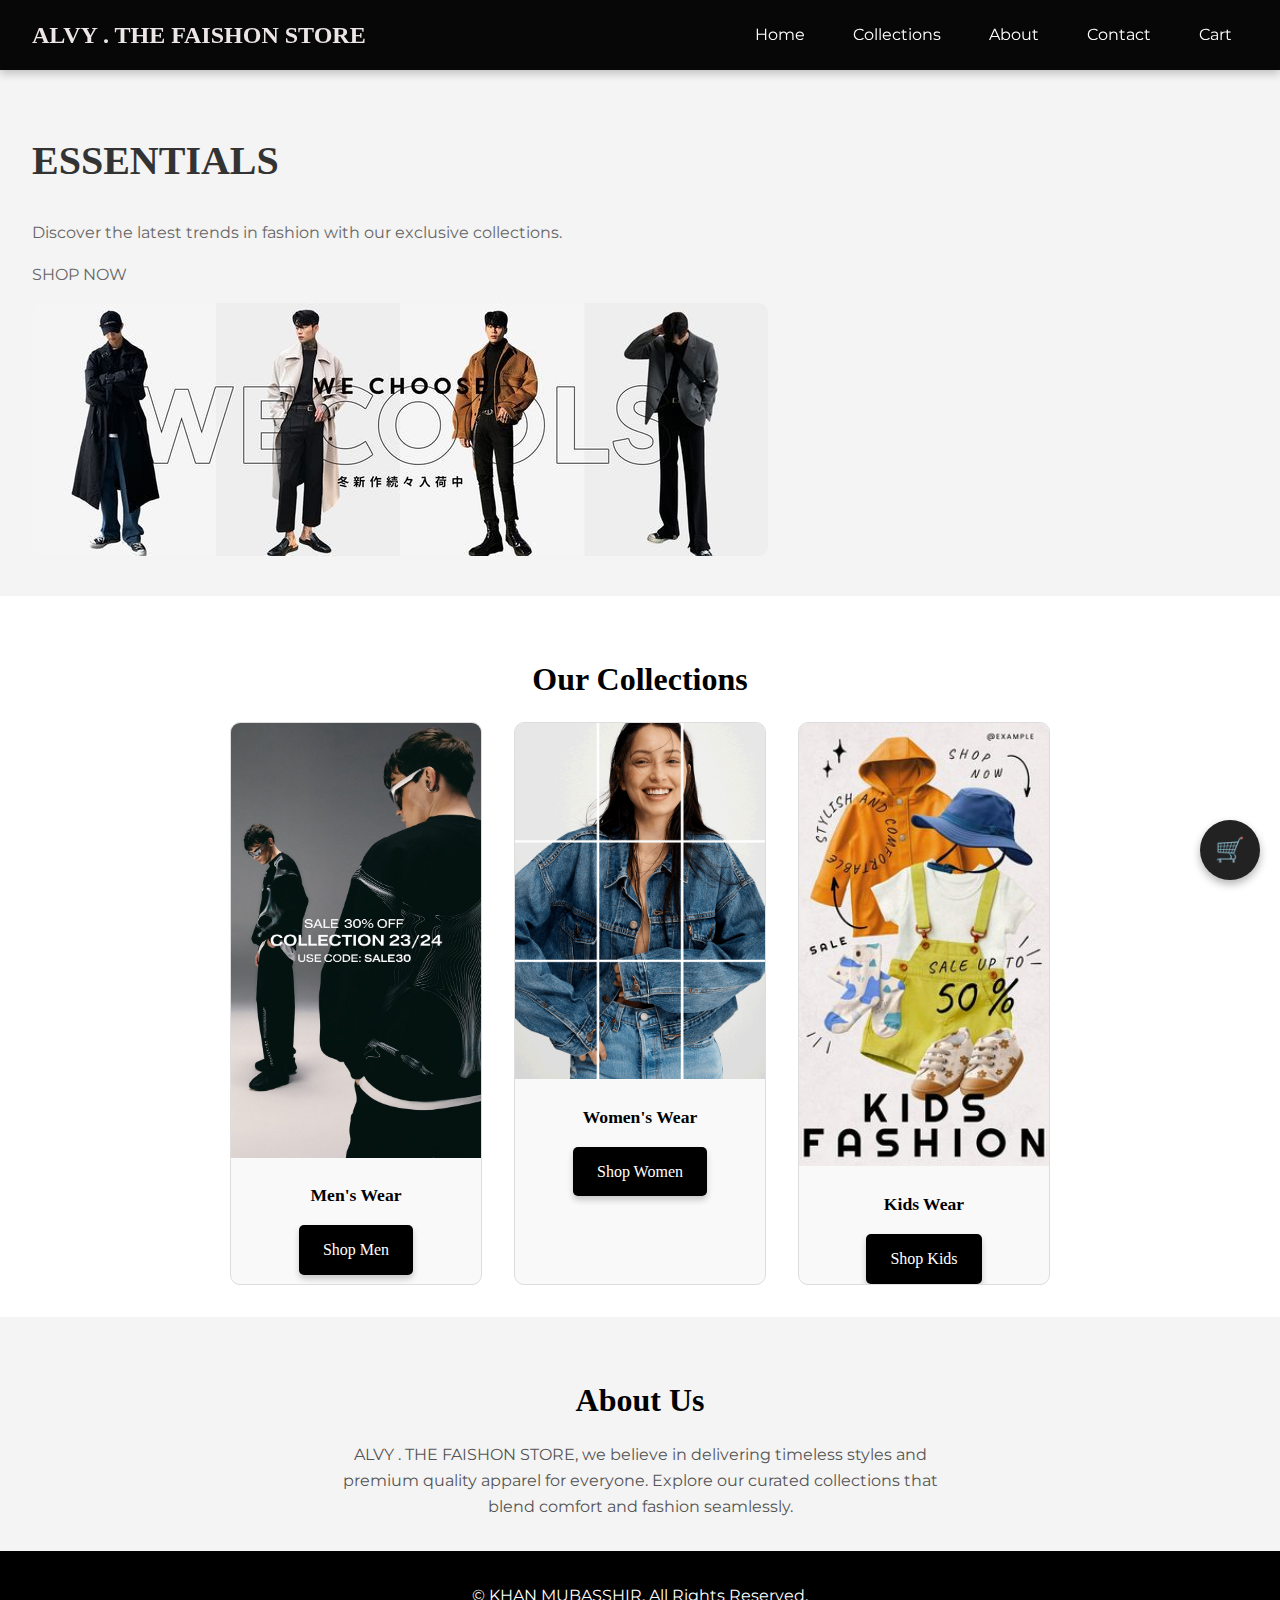
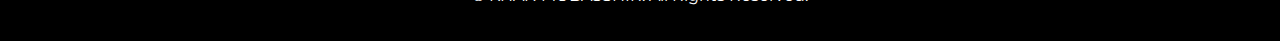
<file: index.html>
<!DOCTYPE html>
<html lang="en">
<head>
  <meta charset="UTF-8">
  <meta name="viewport" content="width=device-width, initial-scale=1.0">
  <title>ALVY . THE FAISHON STORE</title>
  <link rel="stylesheet" href="styles.css">
  <link href="https://fonts.googleapis.com/css2?family=Montserrat:wght@700&display=swap" rel="stylesheet">
</head>
<body>
  <header class="navbar">
    <div class="logo">ALVY . THE FAISHON STORE</div>
    <span class="menu-toggle">&#9776;</span>
    <nav>
      <ul>
        <li><a href="#home">Home</a></li>
        <li><a href="#collections">Collections</a></li>
        <li><a href="#about">About</a></li>
        <li><a href="#contact">Contact</a></li>
        <li><a href="cart.html">Cart</a></li>
      </ul>
    </nav>
  </header>
    
  <section id="home" class="hero">
    <div class="hero-text">
      <h1>ESSENTIALS</h1>
      <p>Discover the latest trends in fashion with our exclusive collections.</p>
      <p>SHOP NOW</p>
      <button class="navigation-btn" onclick="navigateToCart()">🛒</button>
    </div>
    <div class="hero-image">
      <img src="1605feca3b5e85f5f70493bb6b7b015a.jpg" alt="Fashion Banner">
    </div>
  </section>

  <section id="collections" class="collections">
    <h2>Our Collections</h2>
    
    <div class="product-grid">
      <div class="product-card">
        <img src="43fb967d6928fcddd30703460bdf92af.jpg" alt="Men's Fashion">
        <p>Men's Wear</p>
        <a href="men's collection.html" class="custom-button">Shop Men</a>
      </div>

      <div class="product-card">
        <img src="c1cee6e355740b3577b1a96aa233e82a.gif" alt="Women's Fashion">
        <p>Women's Wear</p>
        <a href="womenscollection.html" class="custom-button">Shop Women</a>

      </div>
      <div class="product-card">
        <img src="Kids faishon.jpg" alt="Kids' Fashion">
        <p>Kids Wear</p>
        <a href="kidscollection.html" class="custom-button">Shop Kids</a>
      </div>
    </div>
  </section>

  <section id="about" class="about">
    <h2>About Us</h2>
    <p>
      ALVY . THE FAISHON STORE, we believe in delivering timeless styles and premium quality apparel for everyone. Explore our curated collections that blend comfort and fashion seamlessly.
    </p>
  </section>
<script src="script.js"></script>
  <footer class="footer">
    <p>&copy; KHAN MUBASSHIR. All Rights Reserved.</p>
  </footer>
</body>
</html>
</file>
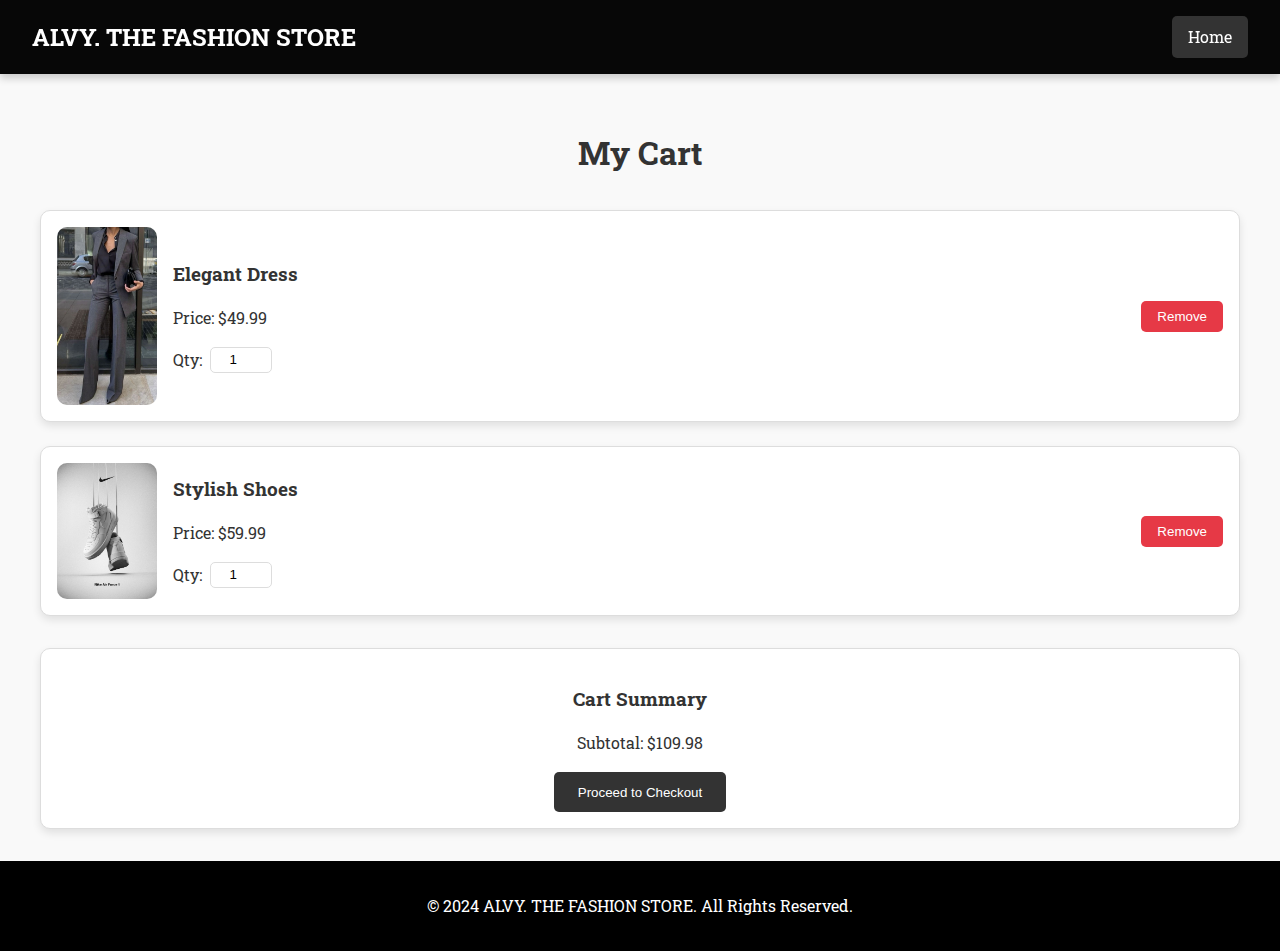
<file: cart.html>
<!DOCTYPE html>
<html lang="en">
<head>
  <meta charset="UTF-8">
  <meta name="viewport" content="width=device-width, initial-scale=1.0">
  <title>ALVY. THE FASHION STORE - My Cart</title>
  <link rel="stylesheet" href="cart.css">
  <link href="https://fonts.googleapis.com/css2?family=Roboto+Slab:wght@400;700&display=swap" rel="stylesheet">
</head>
<body>
  <header class="navbar">
    <div class="logo">ALVY. THE FASHION STORE</div>
    <a href="index.html" class="custom-button">Home</a>
  </header>

  <section class="cart">
    <h1>My Cart</h1>
    <div class="cart-items">
      <div class="cart-item">
        <img src="womens dress.jpg" alt="Product Image">
        <div class="item-details">
          <h3>Elegant Dress</h3>
          <p>Price: $49.99</p>
          <div class="quantity">
            <label for="quantity1">Qty:</label>
            <input type="number" id="quantity1" value="1" min="1">
          </div>
        </div>
        <button class="remove-button">Remove</button>
      </div>

      <div class="cart-item">
        <img src="Sneakers.jpg" alt="Product Image">
        <div class="item-details">
          <h3>Stylish Shoes</h3>
          <p>Price: $59.99</p>
          <div class="quantity">
            <label for="quantity2">Qty:</label>
            <input type="number" id="quantity2" value="1" min="1">
          </div>
        </div>
        <button class="remove-button">Remove</button>
      </div>
    </div>

    <div class="cart-summary">
      <h3>Cart Summary</h3>
      <p>Subtotal: $109.98</p>
      <button class="checkout-button">Proceed to Checkout</button>
    </div>
  </section>

  <footer class="footer">
    <p>&copy; 2024 ALVY. THE FASHION STORE. All Rights Reserved.</p>
  </footer>
</body>
</html>
</file>
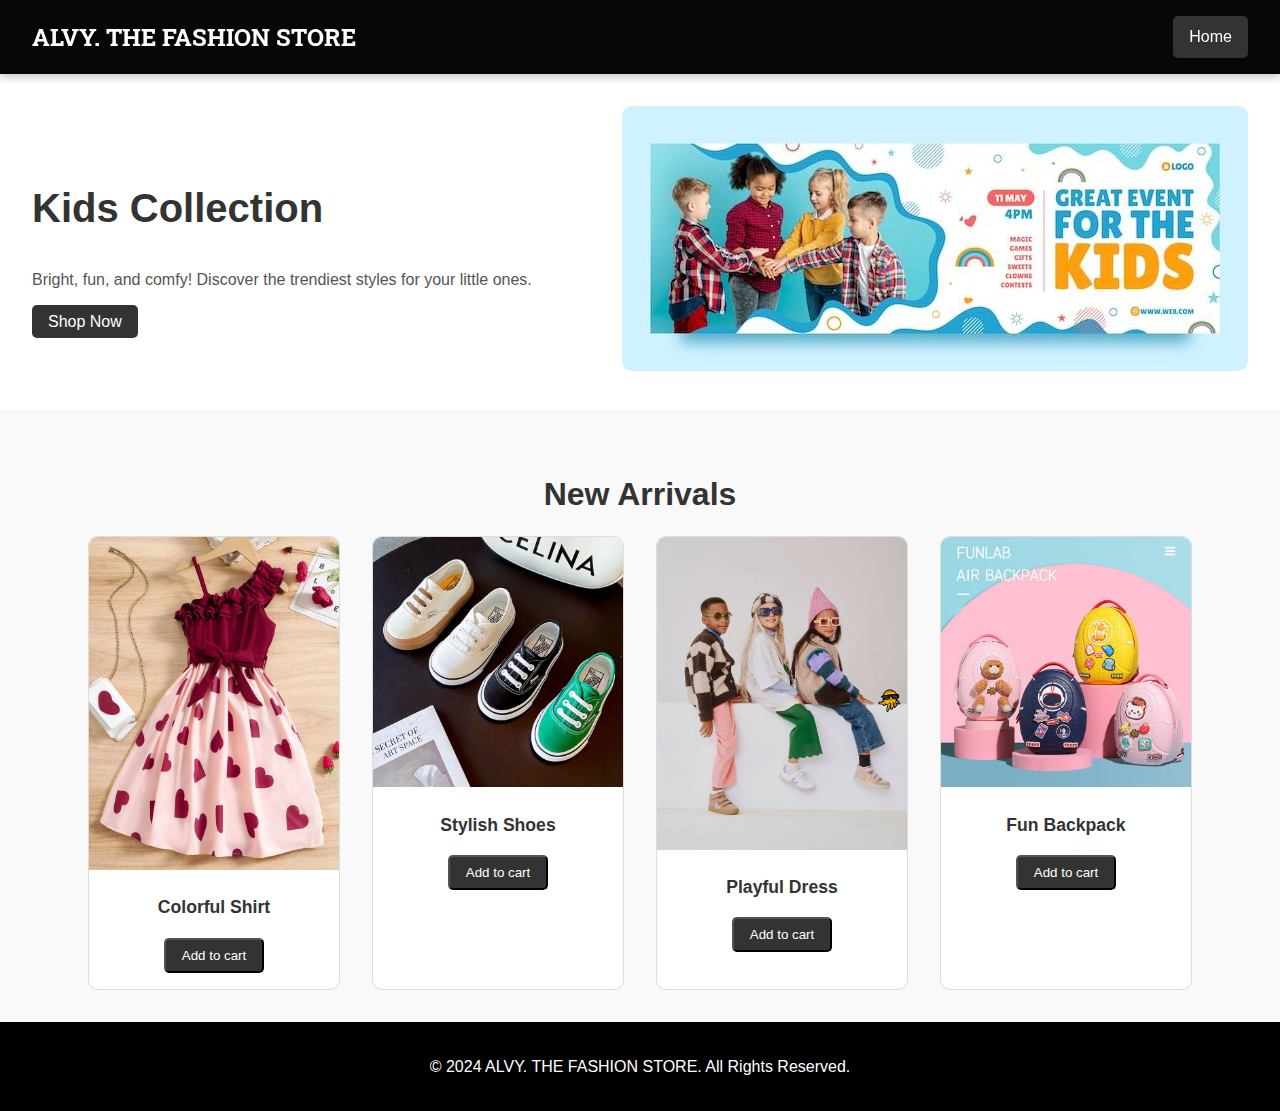
<file: kidscollection.html>
<!DOCTYPE html>
<html lang="en">
<head>
  <meta charset="UTF-8">
  <meta name="viewport" content="width=device-width, initial-scale=1.0">
  <title>ALVY. THE FASHION STORE - Kids Collection</title>
  <link rel="stylesheet" href="kidscollection.css">
  <link href="https://fonts.googleapis.com/css2?family=Roboto+Slab:wght@400;700&display=swap" rel="stylesheet">
</head>
<body>
  <header class="navbar">
    <div class="logo">ALVY. THE FASHION STORE</div>
    <a href="index.html" class="custom-button">Home</a>
  </header>

  <section class="hero">
    <div class="hero-text">
      <h1>Kids Collection</h1>
      <p>Bright, fun, and comfy! Discover the trendiest styles for your little ones.</p>
      <a href="#new-arrivals" class="custom-button">Shop Now</a>
    </div>
    <div class="hero-image">
      <img src="kids banner.jpg" alt="Kids Fashion Banner">
    </div>
  </section>

  <section id="new-arrivals" class="collections">
    <h2>New Arrivals</h2>
    <div class="product-grid">
      <div class="product-card">
        <img src="kids dress.jpg" alt="Kids Shirt">
        <p>Colorful Shirt</p>
        <button class="custom-button">Add to cart</button>
      </div>
      <div class="product-card">
        <img src="kids shoes.jpg" alt="Kids Shoes">
        <p>Stylish Shoes</p>
        <button class="custom-button">Add to cart</button>
      </div>
      <div class="product-card">
        <img src="kids.jpg" alt="Kids Dress">
        <p>Playful Dress</p>
        <button class="custom-button">Add to cart</button>
      </div>
      <div class="product-card">
        <img src="backpack.jpg" alt="Kids Backpack">
        <p>Fun Backpack</p>
        <button class="custom-button">Add to cart</button>
      </div>
    </div>
  </section>

  <footer class="footer">
    <p>&copy; 2024 ALVY. THE FASHION STORE. All Rights Reserved.</p>
  </footer>
</body>
</html>
</file>
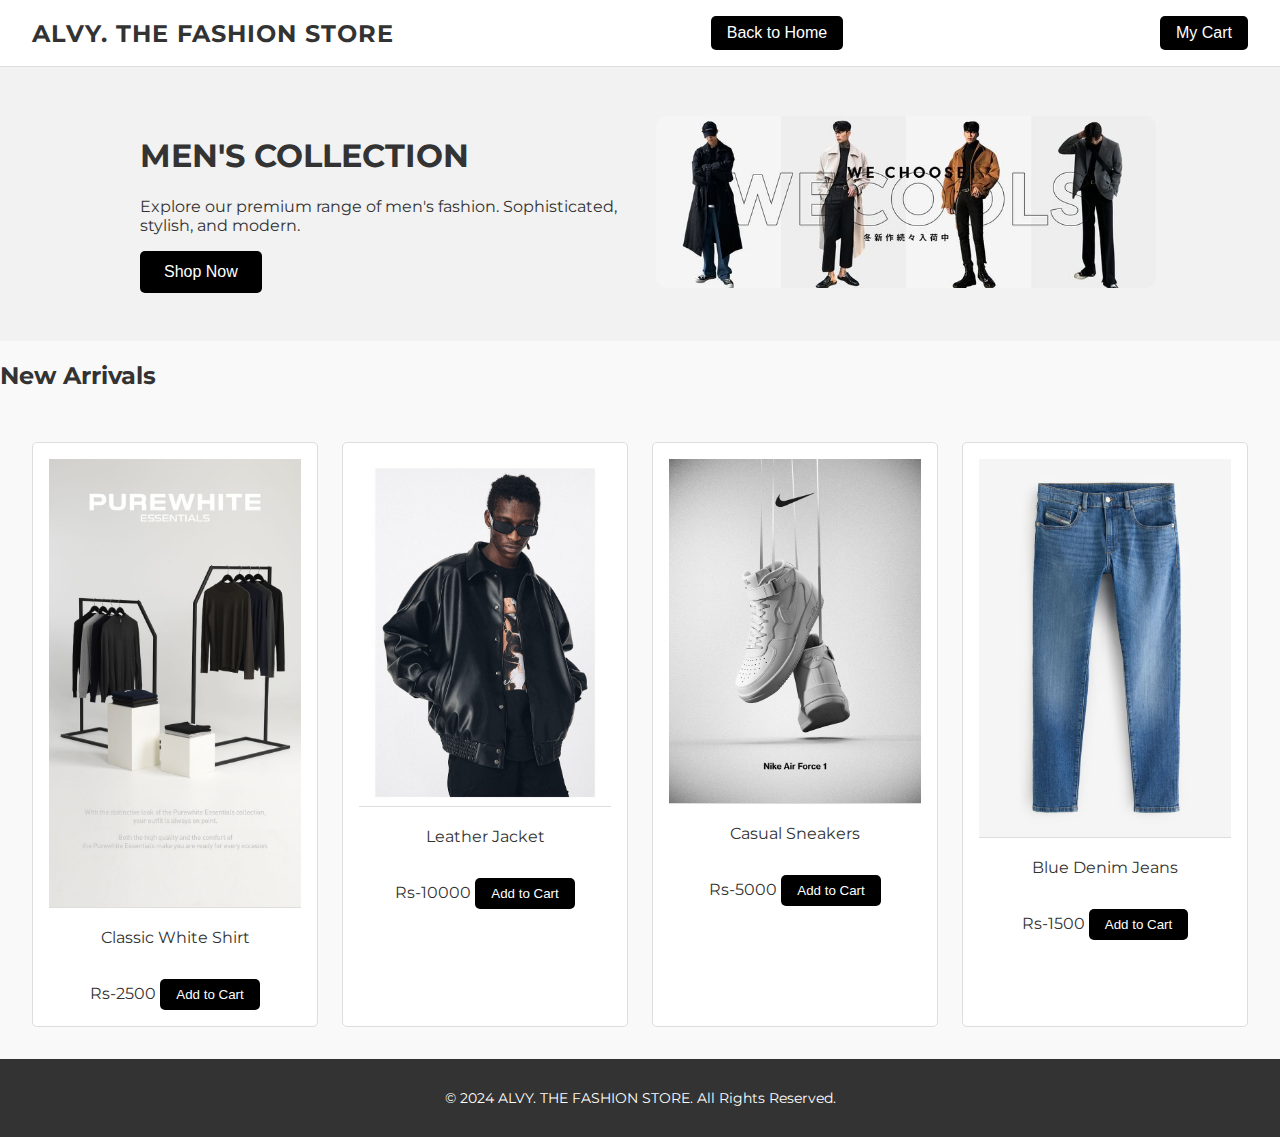
<file: men's collection.html>
<!DOCTYPE html>
<html lang="en">
<head>
  <meta charset="UTF-8">
  <meta name="viewport" content="width=device-width, initial-scale=1.0">
  <title>Men's Collection - ALVY. THE FASHION STORE</title>
  <link rel="stylesheet" href="men's collection.css">
  <link href="https://fonts.googleapis.com/css2?family=Montserrat:wght@700&display=swap" rel="stylesheet">
</head>
<body>
  <header class="navbar">
    <div class="logo">ALVY. THE FASHION STORE</div>
    <button class="back-home" onclick="window.location.href='index.html'">Back to Home</button>
    <button class="my-cart" onclick="window.location.href='cart.html'"><i class="fas fa-shopping-cart"></i> My Cart</button>
  </header>

  <section class="hero">
    <div class="hero-text">
      <h1>MEN'S COLLECTION</h1>
      <p>Explore our premium range of men's fashion. Sophisticated, stylish, and modern.</p>
      <button class="btn" onclick="window.location.href='cart.html'">Shop Now</button>
    </div>
    <div class="hero-image">
      <img src="1605feca3b5e85f5f70493bb6b7b015a.jpg" alt="Men's Fashion Banner">
    </div>
  </section>

  <section class="collections">
    <h2>New Arrivals</h2>
    <div class="product-grid">
      <div class="product-card">
        <img src="3d5be9858f82dd008204a02e6816e52e.jpg" alt="Shirt">
        <p>Classic White Shirt</p>
        <span>Rs-2500</span>
        <button class="btn">Add to Cart</button>
      </div>

      <div class="product-card">
        <img src="black jacket.jpg" alt="Jacket">
        <p>Leather Jacket</p>
        <span>Rs-10000</span>
        <button class="btn">Add to Cart</button>
      </div>

      <div class="product-card">
        <img src="Sneakers.jpg" alt="Sneakers">
        <p>Casual Sneakers</p>
        <span>Rs-5000</span>
        <button class="btn">Add to Cart</button>
      </div>

      <div class="product-card">
        <img src="Blue jeans.jpg" alt="Jeans">
        <p>Blue Denim Jeans</p>
        <span>Rs-1500</span>
        <button class="btn">Add to Cart</button>
      </div>
    </div>
  </section>

  <footer class="footer">
    <p>&copy; 2024 ALVY. THE FASHION STORE. All Rights Reserved.</p>
  </footer>

  <script src="script.js"></script>
</body>
</html>
</file>
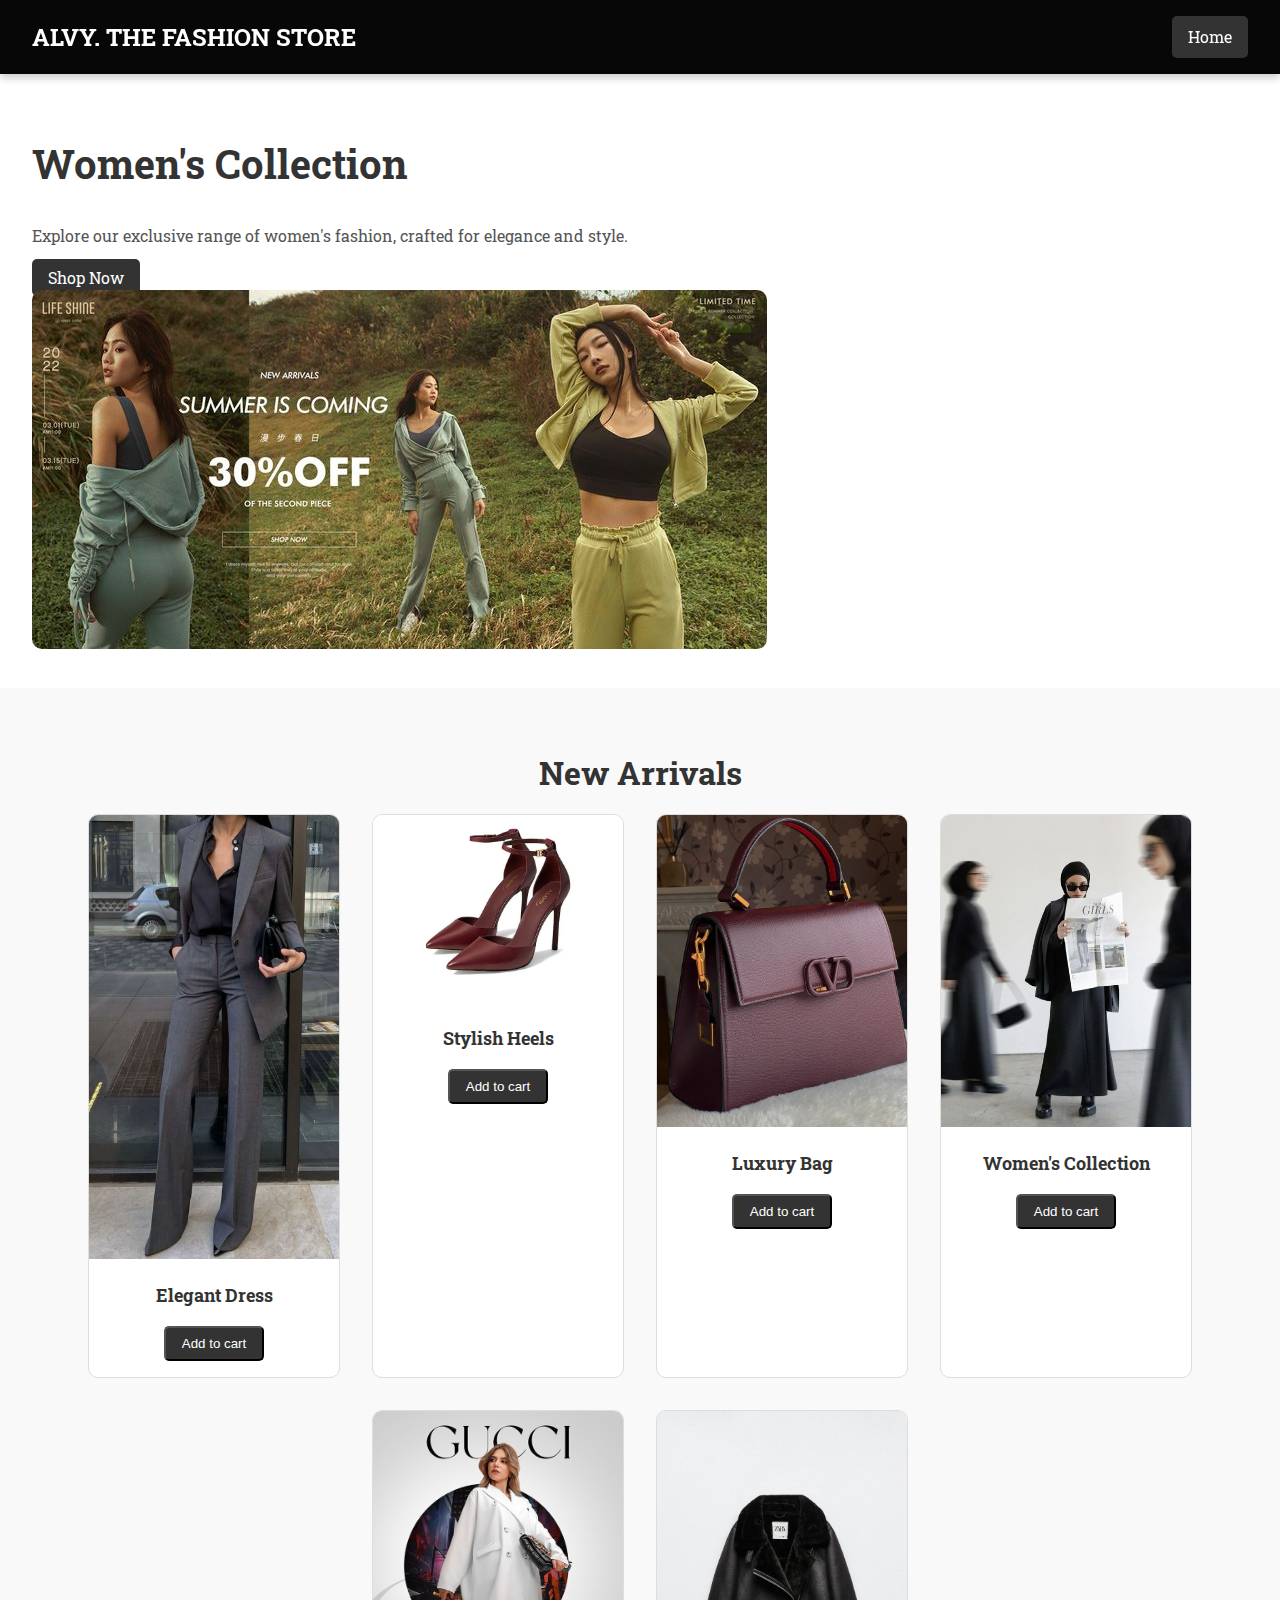
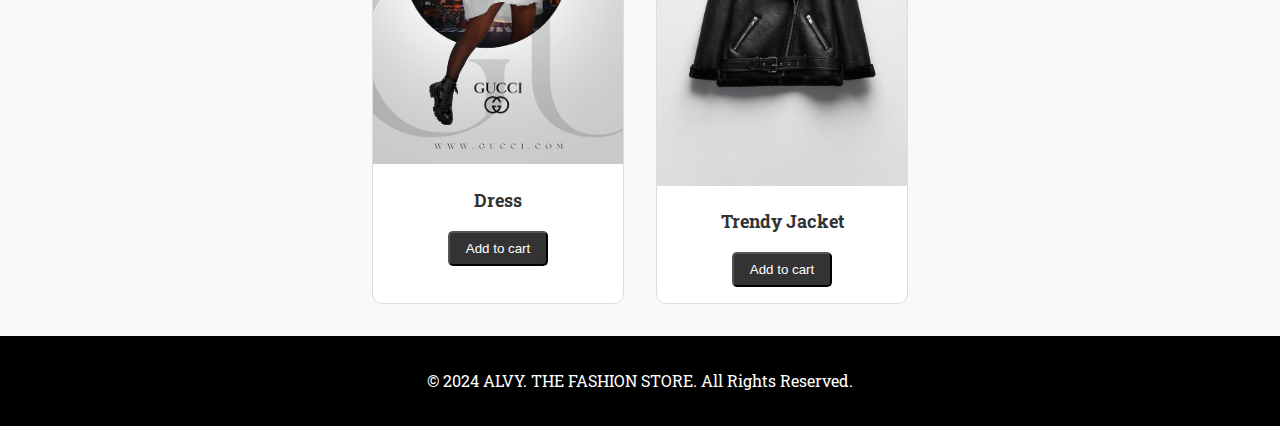
<file: womenscollection.html>
<!DOCTYPE html>
<html lang="en">
<head>
  <meta charset="UTF-8">
  <meta name="viewport" content="width=device-width, initial-scale=1.0">
  <title>ALVY. THE FASHION STORE - Women's Collection</title>
  <link rel="stylesheet" href="womencollection.css">
  <link href="https://fonts.googleapis.com/css2?family=Roboto+Slab:wght@400;700&display=swap" rel="stylesheet">
</head>
<body>
  <header class="navbar">
    <div class="logo">ALVY. THE FASHION STORE</div>
    <a href="index.html" class="custom-button">Home</a>
  </header>

  <section class="hero">
    <div class="hero-text">
      <h1>Women's Collection</h1>
      <p>Explore our exclusive range of women's fashion, crafted for elegance and style.</p>
      <a href="#new-arrivals" class="custom-button">Shop Now</a>
    </div>
    <div class="hero-image">
      <img src="womens fashion banner.jpg" alt="Women's Fashion Banner">
    </div>
  </section>

  <section id="new-arrivals" class="collections">
    <h2>New Arrivals</h2>
    <div class="product-grid">
      <div class="product-card">
        <img src="womens dress.jpg" alt="Elegant Dress">
        <p>Elegant Dress</p>
        <button class="custom-button">Add to cart</button>
      </div>
      <div class="product-card">
        <img src="heels.jpg" alt="Stylish Heels">
        <p>Stylish Heels</p>
        <button class="custom-button">Add to cart</button>
      </div>
      <div class="product-card">
        <img src="bag.jpg" alt="Luxury Bag">
        <p>Luxury Bag</p>
        <button class="custom-button">Add to cart</button>
      </div>

      <div class="product-card">
        <img src="4b94f371952c4f9ef9e625b70cc7272f.jpg" alt="Women's Collection">
        <p>Women's Collection</p>
        <button class="custom-button">Add to cart</button>
      </div>

      <div class="product-card">
        <img src="920800ba37a393e20f28bb3cc1154c10.jpg" alt="Dress">
        <p>Dress</p>
        <button class="custom-button">Add to cart</button>
      </div>

      <div class="product-card">
        <img src="womens jacket.jpg" alt="Trendy Jacket">
        <p>Trendy Jacket</p>
        <button class="custom-button">Add to cart</button>
      </div>
    </div>
  </section>

  <footer class="footer">
    <p>&copy; 2024 ALVY. THE FASHION STORE. All Rights Reserved.</p>
  </footer>
</body>
</html>
</file>
<file: styles.css>
body {
  margin: 0;
  background-color: #080606;
  color: #000000;
  font-family: 'Montserrat', sans-serif;
  line-height: 1.6;
  overflow-x: hidden;
}

a {
  text-decoration: none;
  color: inherit;
}

ul {
  list-style: none;
  padding: 0;
  margin: 0;
}

.navbar {
  display: flex;
  justify-content: space-between;
  align-items: center;
  padding: 1rem 2rem;
  background-color: #070707;
  color: #ede6e6;
  position: sticky;
  top: 0;
  z-index: 1000;
  box-shadow: 0 4px 8px rgba(0, 0, 0, 0.2);
}

.navbar .logo {
  font-size: 1.5rem;
  font-weight: bold;
  font-family: 'Roboto Slab', serif; 
}

.navbar ul {
  display: flex;
  gap: 1rem;
  list-style: none;
}

.navbar a {
  padding: 0.5rem 1rem;
  color: #fff;
  border-radius: 5px;
  text-decoration: none;
  transition: background-color 0.3s ease;
}

.navbar a:hover {
  background-color: #555;
}


.menu-toggle {
  display: none;
  font-size: 1.5rem;
  color: #fff;
  cursor: pointer;
}

.hero {
  display: flex;
  justify-content: space-between;
  align-items: center;
  padding: 2rem;
  background-color: #f4f4f4;
  flex-wrap: wrap;
}

.hero-text {
  max-width: 50%;
}

.hero h1 {
  font-size: 2.5rem;
  color: #333;
  font-family: 'Roboto Slab', serif; 
}

.hero p {
  margin: 1rem 0;
  color: #666;
}

.hero .btn {
  background-color: #0f0e0e;
  color: #fff;
  padding: 0.7rem 1.3rem;
  border: none;
  border-radius: 5px;
  font-size: 0.5rem;
  cursor: pointer;
  transition: background-color 0.3s ease, transform 0.2s;
}

.hero .btn:hover {
  background-color: #4c4946;
  transform: translateY(-5px);
}

.hero-image img {
  max-width: 100%;
  border-radius: 10px;
}

.collections {
  padding: 2rem;
  text-align: center;
  background-color: #fff;
}

.collections h2 {
  font-size: 2rem;
  margin-bottom: 1rem;
  font-family: 'Roboto Slab', serif; 
}

.product-grid {
  display: flex;
  justify-content: center;
  gap: 2rem;
  flex-wrap: wrap;
}

.product-card {
  background-color: #f9f9f9;
  border: 1px solid #ddd;
  border-radius: 10px;
  overflow: hidden;
  text-align: center;
  width: 250px;
  transition: transform 0.3s ease, box-shadow 0.3s ease;
}

.product-card:hover {
  transform: translateY(-10px);
  box-shadow: 0 8px 20px rgba(0, 0, 0, 0.2);
}

.product-card img {
  width: 100%;
  height: auto;
}

.product-card p {
  font-size: 1.1rem;
  font-weight: bold;
  margin: 1rem 0;
  font-family: 'Roboto Slab', serif; 
}

.product-card .btn {
  margin-bottom: 1rem;
  background-color: #000000;
  color: #fff;
  padding: 0.5rem 1rem;
  border: none;
  border-radius: 5px;
  cursor: pointer;
  transition: background-color 0.3s, transform 0.2s;
}

.product-card .btn:hover {
  background-color: #635e5e;
  transform: translateY(-3px);
}

.about {
  padding: 2rem;
  text-align: center;
  background-color: #f4f4f4;
}

.about h2 {
  font-size: 2rem;
  margin-bottom: 1rem;
  font-family: 'Roboto Slab', serif; 
}

.about p {
  max-width: 600px;
  margin: 0 auto;
  color: #555;
}

.footer {
  padding: 1rem;
  text-align: center;
  background-color: #000000;
  color: #fff;
}

@media (max-width: 768px) {
  .navbar ul {
    display: none;
    flex-direction: column;
    gap: 0.5rem;
    background-color: #333;
    position: absolute;
    top: 100%;
    left: 0;
    width: 100%;
    box-shadow: 0 4px 8px rgba(0, 0, 0, 0.2);
  }

  .navbar ul.active {
    display: flex;
  }

  .menu-toggle {
    display: block;
  }

  
  .hero {
    flex-direction: column;
    text-align: center;
    padding: 1rem;
  }

  .hero-text {
    max-width: 100%;
    margin-bottom: 1rem;
  }

  .hero h1 {
    font-size: 2rem;
  }

  
  .product-grid {
    flex-direction: column;
    gap: 1.5rem;
  }

  .product-card {
    width: 90%;
    margin: 0 auto;
  }

  
  .about h2 {
    font-size: 1.5rem;
  }
}

@media (max-width: 480px) {
  .navbar {
    flex-direction: column;
    padding: 1rem;
  }

  .hero p {
    font-size: 0.9rem;
  }

  .collections h2 {
    font-size: 1.5rem;
  }
}

.navigation-btn {
  position: fixed;
  bottom: 20px;
  right: 20px;
  background-color: #222;
  color: #fff;
  border: none;
  border-radius: 50%;
  width: 60px;
  height: 60px;
  font-size: 1.5rem;
  cursor: pointer;
  box-shadow: 0 4px 8px rgba(0, 0, 0, 0.3);
  display: flex;
  align-items: center;
  justify-content: center;
  transition: transform 0.3s ease, background-color 0.3s ease;
}

.navigation-btn:hover {
  transform: scale(1.1);
  background-color: #444;
}

.navigation-btn:active {
  transform: scale(0.9);
  background-color: #666;
}

@media (max-width: 768px) {
  .navigation-btn {
    width: 50px;
    height: 50px;
    font-size: 1.2rem;
  }
}

.custom-button {
  display: inline-block;
  background-color: #000; 
  color: #fff; 
  font-family: 'Roboto Slab', serif; 
  font-size: 1rem; 
  font-weight: 500; 
  padding: 0.75rem 1.5rem; 
  text-decoration: none; 
  border-radius: 5px; 
  box-shadow: 0px 4px 6px rgba(0, 0, 0, 0.2); 
  transition: all 0.3s ease; 
}

.custom-button:hover {
  background-color: #4c4946; 
  transform: translateY(-5px); 
  box-shadow: 0px 8px 15px rgba(0, 0, 0, 0.3);
}

@media (max-width: 768px) {
  .custom-button {
    font-size: 1rem; 
    padding: 0.5rem 1rem; 
  }
}
</file>
<file: cart.css>
body {
  margin: 0;
  font-family: 'Roboto Slab', serif;
  line-height: 1.6;
  overflow-x: hidden;
  background-color: #f9f9f9;
  color: #333;
}

.navbar {
  display: flex;
  justify-content: space-between;
  align-items: center;
  padding: 1rem 2rem;
  background-color: #070707;
  color: #fff;
  box-shadow: 0 4px 8px rgba(0, 0, 0, 0.2);
  position: sticky;
  top: 0;
  z-index: 1000;
}

.navbar .logo {
  font-size: 1.5rem;
  font-weight: bold;
}

.custom-button {
  text-decoration: none;
  background-color: #333;
  color: #fff;
  padding: 0.5rem 1rem;
  border-radius: 5px;
  transition: all 0.3s ease;
}

.custom-button:hover {
  background-color: #555;
  transform: translateY(-2px);
}

.cart {
  padding: 2rem;
  max-width: 1200px;
  margin: 0 auto;
}

.cart h1 {
  text-align: center;
  margin-bottom: 2rem;
}

.cart-items {
  display: flex;
  flex-direction: column;
  gap: 1.5rem;
}

.cart-item {
  display: flex;
  align-items: center;
  justify-content: space-between;
  background-color: #fff;
  border: 1px solid #ddd;
  border-radius: 10px;
  padding: 1rem;
  box-shadow: 0 4px 8px rgba(0, 0, 0, 0.1);
}

.cart-item img {
  width: 100px;
  height: auto;
  border-radius: 10px;
}

.item-details {
  flex: 1;
  margin-left: 1rem;
}

.item-details h3 {
  margin: 0 0 0.5rem;
}

.quantity {
  display: flex;
  align-items: center;
  gap: 0.5rem;
}

.quantity input {
  width: 50px;
  padding: 0.3rem;
  text-align: center;
  border: 1px solid #ddd;
  border-radius: 5px;
}

.remove-button {
  background-color: #e63946;
  color: #fff;
  padding: 0.5rem 1rem;
  border: none;
  border-radius: 5px;
  cursor: pointer;
  transition: background-color 0.3s ease;
}

.remove-button:hover {
  background-color: #d62828;
}

.cart-summary {
  margin-top: 2rem;
  padding: 1rem;
  background-color: #fff;
  border: 1px solid #ddd;
  border-radius: 10px;
  text-align: center;
  box-shadow: 0 4px 8px rgba(0, 0, 0, 0.1);
}

.cart-summary h3 {
  margin-bottom: 1rem;
}

.checkout-button {
  background-color: #333;
  color: #fff;
  padding: 0.8rem 1.5rem;
  border: none;
  border-radius: 5px;
  cursor: pointer;
  transition: background-color 0.3s ease, transform 0.2s;
}

.checkout-button:hover {
  background-color: #555;
  transform: translateY(-3px);
}

.footer {
  padding: 1rem;
  text-align: center;
  background-color: #000;
  color: #fff;
}

@media (max-width: 768px) {
  .cart-item {
    flex-direction: column;
    align-items: center;
    text-align: center;
  }

  .cart-item img {
    margin-bottom: 1rem;
  }

  .item-details {
    margin: 0;
  }
}
</file>
<file: kidscollection.css>
body {
    margin: 0;
    font-family: 'Montserrat', sans-serif;
    line-height: 1.6;
    overflow-x: hidden;
    background-color: #f9f9f9;
    color: #333;
  }
  
  .navbar {
    display: flex;
    justify-content: space-between;
    align-items: center;
    padding: 1rem 2rem;
    background-color: #070707;
    color: #fff;
    box-shadow: 0 4px 8px rgba(0, 0, 0, 0.2);
    position: sticky;
    top: 0;
    z-index: 1000;
  }
  
  .navbar .logo {
    font-size: 1.5rem;
    font-weight: bold;
    font-family: 'Roboto Slab', serif; 
  }
  
  .custom-button {
    text-decoration: none;
    background-color: #333;
    color: #fff;
    padding: 0.5rem 1rem;
    border-radius: 5px;
    transition: all 0.3s ease;
  }
  
  .custom-button:hover {
    background-color: #555;
    transform: translateY(-2px);
  }
  
  /* Hero Section */
  .hero {
    display: flex;
    align-items: center;
    justify-content: space-between;
    padding: 2rem;
    background-color: #fff;
    flex-wrap: wrap;
  }
  
  .hero-text {
    max-width: 50%;
  }
  
  .hero h1 {
    font-size: 2.5rem;
    color: #333;
  }
  
  .hero p {
    margin: 1rem 0;
    color: #555;
  }
  
  .hero .custom-button {
    margin-top: 1rem;
  }
  
  .hero-image img {
    max-width: 100%;
    border-radius: 10px;
    animation: fadeIn 1.5s ease;
  }
  
  /* Keyframes for Animation */
  @keyframes fadeIn {
    from {
      opacity: 0;
    }
    to {
      opacity: 1;
    }
  }
  
  /* New Arrivals Section */
  .collections {
    padding: 2rem;
    text-align: center;
    background-color: #f9f9f9;
  }
  
  .collections h2 {
    font-size: 2rem;
    margin-bottom: 1rem;
  }
  
  .product-grid {
    display: flex;
    justify-content: center;
    gap: 2rem;
    flex-wrap: wrap;
  }
  
  .product-card {
    background-color: #fff;
    border: 1px solid #ddd;
    border-radius: 10px;
    overflow: hidden;
    text-align: center;
    width: 250px;
    transition: transform 0.3s ease, box-shadow 0.3s ease;
  }
  
  .product-card:hover {
    transform: translateY(-10px);
    box-shadow: 0 8px 20px rgba(0, 0, 0, 0.2);
  }
  
  .product-card img {
    width: 100%;
    height: auto;
  }
  
  .product-card p {
    font-size: 1.1rem;
    font-weight: bold;
    margin: 1rem 0;
  }
  
  .product-card .custom-button {
    margin-bottom: 1rem;
  }
  
  /* Footer */
  .footer {
    padding: 1rem;
    text-align: center;
    background-color: #000;
    color: #fff;
  }
  
  /* Responsive Design */
  @media (max-width: 768px) {
    .hero {
      flex-direction: column;
      text-align: center;
      padding: 1rem;
    }
  
    .hero-text {
      max-width: 100%;
    }
  
    .product-grid {
      flex-direction: column;
      gap: 1.5rem;
    }
  
    .product-card {
      width: 90%;
      margin: 0 auto;
    }
  }
</file>
<file: womencollection.css>
body {
    margin: 0;
    font-family: 'Roboto Slab', serif;
    line-height: 1.6;
    overflow-x: hidden;
    background-color: #f9f9f9;
    color: #333;
  }
  
  .navbar {
    display: flex;
    justify-content: space-between;
    align-items: center;
    padding: 1rem 2rem;
    background-color: #070707;
    color: #fff;
    box-shadow: 0 4px 8px rgba(0, 0, 0, 0.2);
    position: sticky;
    top: 0;
    z-index: 1000;
  }
  
  .navbar .logo {
    font-size: 1.5rem;
    font-weight: bold;
  }
  
  .custom-button {
    text-decoration: none;
    background-color: #333;
    color: #fff;
    padding: 0.5rem 1rem;
    border-radius: 5px;
    transition: all 0.3s ease;
  }
  
  .custom-button:hover {
    background-color: #555;
    transform: translateY(-2px);
  }
  
  .hero {
    display: flex;
    align-items: center;
    justify-content: space-between;
    padding: 2rem;
    background-color: #fff;
    flex-wrap: wrap;
  }
  
  .hero-text {
    max-width: 50%;
  }
  
  .hero h1 {
    font-size: 2.5rem;
    color: #333;
  }
  
  .hero p {
    margin: 1rem 0;
    color: #555;
  }
  
  .hero .custom-button {
    margin-top: 1rem;
  }
  
  .hero-image img {
    max-width: 100%;
    border-radius: 10px;
    animation: fadeIn 1.5s ease;
  }
  
  @keyframes fadeIn {
    from {
      opacity: 0;
    }
    to {
      opacity: 1;
    }
  }
  
  .collections {
    padding: 2rem;
    text-align: center;
    background-color: #f9f9f9;
  }
  
  .collections h2 {
    font-size: 2rem;
    margin-bottom: 1rem;
  }
  
  .product-grid {
    display: flex;
    justify-content: center;
    gap: 2rem;
    flex-wrap: wrap;
  }
  
  .product-card {
    background-color: #fff;
    border: 1px solid #ddd;
    border-radius: 10px;
    overflow: hidden;
    text-align: center;
    width: 250px;
    transition: transform 0.3s ease, box-shadow 0.3s ease;
  }
  
  .product-card:hover {
    transform: translateY(-10px);
    box-shadow: 0 8px 20px rgba(0, 0, 0, 0.2);
  }
  
  .product-card img {
    width: 100%;
    height: auto;
  }
  
  .product-card p {
    font-size: 1.1rem;
    font-weight: bold;
    margin: 1rem 0;
  }
  
  .product-card .custom-button {
    margin-bottom: 1rem;
  }
  
  .footer {
    padding: 1rem;
    text-align: center;
    background-color: #000;
    color: #fff;
  }
  
  @media (max-width: 768px) {
    .hero {
      flex-direction: column;
      text-align: center;
      padding: 1rem;
    }
  
    .hero-text {
      max-width: 100%;
    }
  
    .product-grid {
      flex-direction: column;
      gap: 1.5rem;
    }
  
    .product-card {
      width: 90%;
      margin: 0 auto;
    }
  }
</file>
